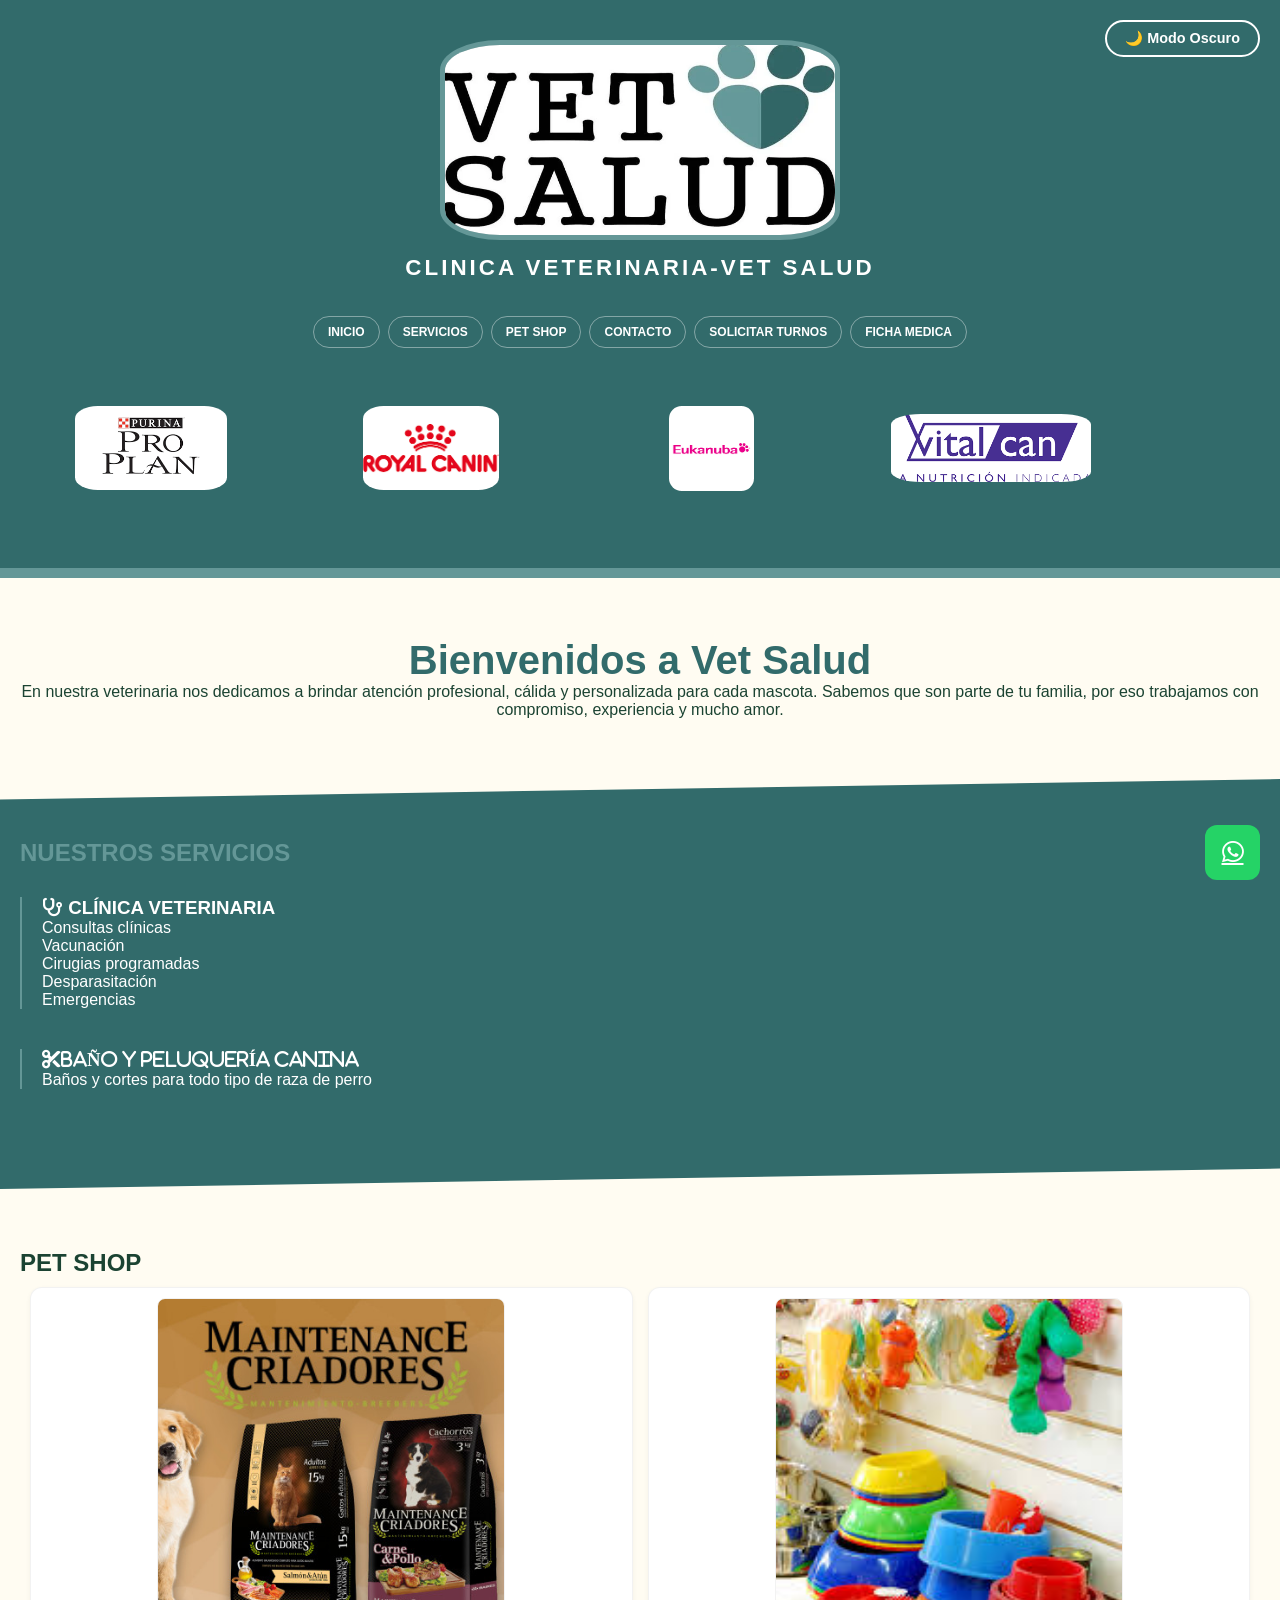
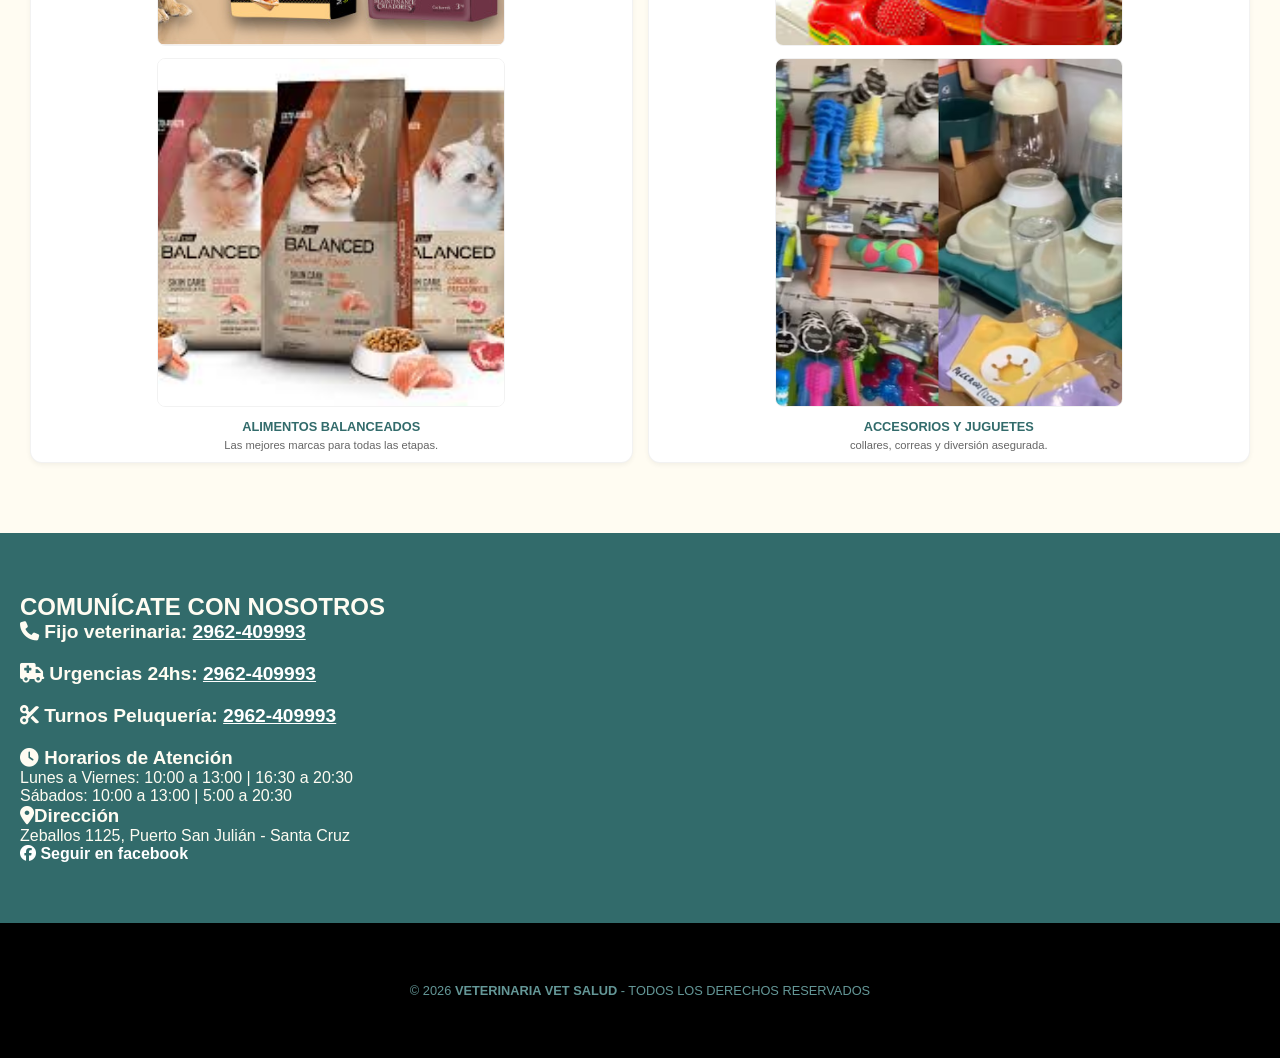
<file: index.html>
<!DOCTYPE html>
<html lang="en">
<head>
    <meta charset="UTF-8">
    <meta name="viewport" content="width=device-width, initial-scale=1.0">
    <title>Vet Salud - Veterinaria & Pet Shop</title>
     <link rel="stylesheet" href="https://cdnjs.cloudflare.com/ajax/libs/font-awesome/6.5.1/css/all.min.css">
    <link href="https://fonts.googleapis.com/css2?family=Patrick+Hand&display=swap" rel="stylesheet">
    <link rel="stylesheet" href="estilo.css">
</head>

<body>
    
    
    <header>
        <img src="vetsalud.jpg"> 
        <div class="header-botones">
             <button id="btn-modo-oscuro" class="btn-inicio">🌙 Modo Oscuro</button>
        </div>
        <h1> CLINICA VETERINARIA-VET SALUD</h1>
       
        <nav>
            <ul>
                <li><a href="#inicio">INICIO</a></li>
                <li><a href="#servicios">SERVICIOS</a></li>
                <li><a href="#petshop"> PET SHOP</a></li>
                <li><a href="#contacto"> CONTACTO</a></li>
                <li><a href="turnos.html"> SOLICITAR TURNOS</a></li>
                <li><a href="ficha-medica.html"> FICHA MEDICA</a></li>
            </ul>
        </nav>

        <div class="marcas-wrapper header-marcas">
            <div class="marcas-track">
                <!-- Primer grupo de logos -->
            <div class="marca-logo"><img src="marcas-track/logo-proplan.png" alt="Pro Plan"></div>
            <div class="marca-logo"><img src="marcas-track/logo-royal.png" alt="Royal Canin"></div>
            <div class="marca-logo"><img src="marcas-track/logo-eukanoba.png" alt="Eukanuba"></div>
            <div class="marca-logo"><img src="marcas-track/logo-vitalcan.png" alt="Vital Can"></div>
            <div class="marca-logo"><img src="marcas-track/logo-excellent.png" alt="Excellent"></div>
            
            <!-- Duplicamos el grupo para el efecto infinito -->
            <div class="marca-logo"><img src="marcas-track/logo-proplan.png" alt="Pro Plan"></div>
            <div class="marca-logo"><img src="marcas-track/logo-royal.png" alt="Royal Canin"></div>
            <div class="marca-logo"><img src="marcas-track/logo-eukanoba.png" alt="Eukanuba"></div>
            <div class="marca-logo"><img src="marcas-track/logo-vitalcan.png" alt="Vital Can"></div>
            <div class="marca-logo"><img src="marcas-track/logo-excellent.png" alt="Excellent"></div>

            <div class="marca-logo"><img src="marcas-track/logo-proplan.png" alt="Pro Plan"></div>
            <div class="marca-logo"><img src="marcas-track/logo-royal.png" alt="Royal Canin"></div>
            <div class="marca-logo"><img src="marcas-track/logo-eukanoba.png" alt="Eukanuba"></div>
            <div class="marca-logo"><img src="marcas-track/logo-vitalcan.png" alt="Vital Can"></div>
            <div class="marca-logo"><img src="marcas-track/logo-excellent.png" alt="Excellent"></div>

            <div class="marca-logo"><img src="marcas-track/logo-proplan.png" alt="Pro Plan"></div>
            <div class="marca-logo"><img src="marcas-track/logo-royal.png" alt="Royal Canin"></div>
            <div class="marca-logo"><img src="marcas-track/logo-eukanoba.png" alt="Eukanuba"></div>
            <div class="marca-logo"><img src="marcas-track/logo-vitalcan.png" alt="Vital Can"></div>
            <div class="marca-logo"><img src="marcas-track/logo-excellent.png" alt="Excellent"></div>
            </div>
        </div>
    </header>

    <main>
        <section id="INICIO"> 

            <h2>Bienvenidos a Vet Salud</h2>
            <p>En nuestra veterinaria nos dedicamos a brindar atención profesional, cálida y personalizada para cada mascota. Sabemos que son parte de tu familia, por eso trabajamos con compromiso, experiencia y mucho amor.</p>
        
        </section>

        <section id="servicios">
            <h2>NUESTROS SERVICIOS</h2>
            <article class="servicio-item">
                <h3><i class="fas fa-stethoscope"></i> CLÍNICA VETERINARIA</h3>
                <p>Consultas clínicas</p>
                <p>Vacunación</p>
                <p>Cirugias programadas</p>
                <p>Desparasitación</p>
                <p>Emergencias</p>

            </article>
            <article class="servicio-item">
               <h3><i class="fas fa-cut">BAÑO Y PELUQUERÍA CANINA</i></h3> 
               <p>Baños y cortes para todo tipo de raza de perro</p>

            </article>
        </section>

        <section id="petshop">
            <h2>PET SHOP </h2>
            <div class="productos-grid">
                <article class="producto">
                    <img src="alimentoperro.jpg" alt="Alimento balanceado para perros">
                    <img src="alimentogato.jpeg" alt="Alimento balanceado para gatos">

                    <h3>ALIMENTOS BALANCEADOS</h3>
                    <p>Las mejores marcas para todas las etapas.</p>

                </article>

                <article class="producto">
                    <img src="accesorios.jpeg" alt="accesorios para mascotas">
                    <img src="accesorios2.jpg " alt="accesorios para mascotas ">
                    <h3>ACCESORIOS Y JUGUETES</h3>
                    <p>collares, correas y diversión asegurada.</p>
                </article>
            </div>
        </section>

        <section id="contacto">

            <h2>COMUNÍCATE CON NOSOTROS</h2>
            <div class="telefonos">
                <p><i class="fas fa-phone"></i> <strong> Fijo veterinaria:</strong> <a href="tel:2962409993">2962-409993</a></p>
                <p><i class="fas fa-ambulance"></i> <strong> Urgencias 24hs:</strong> <a href="tel:2962409993">2962-409993</a></p>
                <p><i class="fas fa-scissors"></i> <strong>Turnos Peluquería:</strong> <a href="tel:2962409993">2962-409993</a></p>
                
            </div>
            <div class="info-adicional">
                <h3><i class="fas fa-clock"></i> Horarios de Atención</h3>
                <p>Lunes a Viernes: 10:00 a 13:00 | 16:30 a 20:30</p>
                <p>Sábados: 10:00 a 13:00 | 5:00 a 20:30</p>
                

                <h3><i class="fas fa-map-marker-alt"></i>Dirección</h3>
                <p>Zeballos 1125, Puerto San Julián - Santa Cruz</p>
            </div>
            <div class="redes">
                <a href="https://www.facebook.com/vetsaludsanjulian" target="_blank">
                    <i class="fab fa-facebook"></i> Seguir en facebook
                </a>
            </div>

        </section>


    </main>

    <footer class="footer-final">
        <p>&copy; 2026 <strong> VETERINARIA VET SALUD</strong> - TODOS LOS DERECHOS RESERVADOS</p>
    </footer>

    <a href="https://wa.me/2962409993" class="whatsapp-float" target="_blank">
        <i class="fab fa-whatsapp"></i>
    </a>
    <script src="inicio.js"></script>
</body>
</html>
</file>
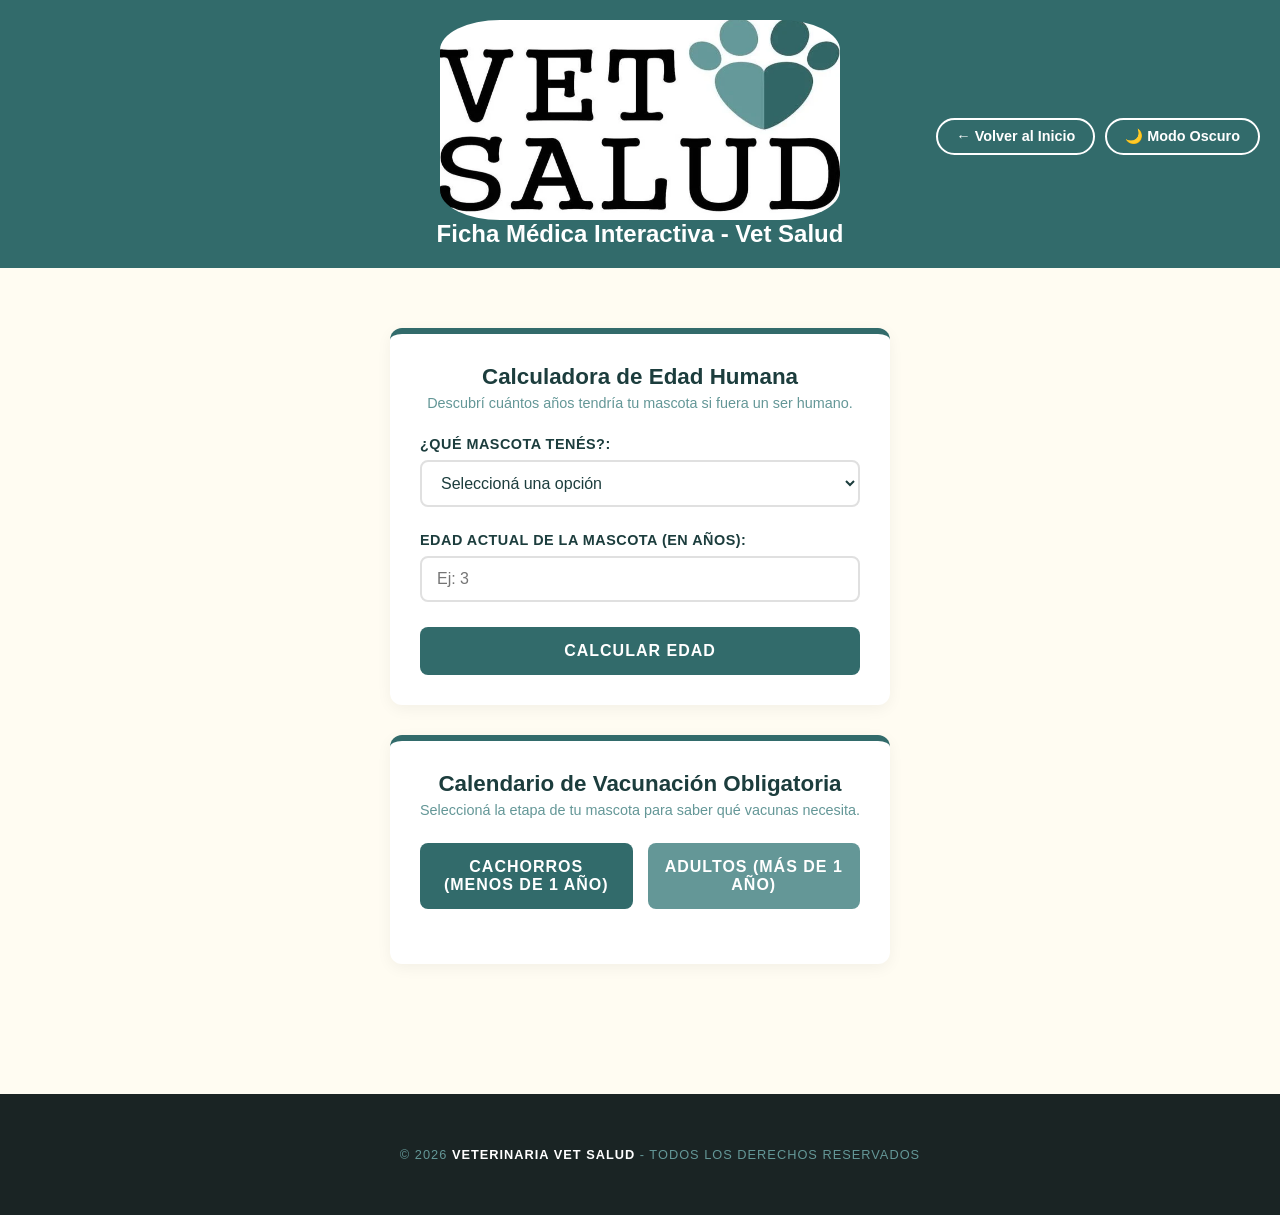
<file: ficha-medica.html>
<!DOCTYPE html>
<html lang="es">
<head>
    <meta charset="UTF-8">
    <meta name="viewport" content="width=device-width, initial-scale=1.0">
    <title>Vet Salud - Ficha Médica Interactiva</title>
    <link rel="stylesheet" href="estiloficha.css"> 
</head>
<body>

    <header>
        <img src="vetsalud.jpg"> 
        <h1>Ficha Médica Interactiva - Vet Salud</h1>
        <div class="header-botones">
            <a href="index.html" class="btn-inicio">← Volver al Inicio</a>
            <button id="btn-modo-oscuro" class="btn-inicio">🌙 Modo Oscuro</button>
        </div>
    </header>
<div class="header-botones">
           
            
        </div>
    <main>
        <section class="formulario-ficha">
            <h2>Calculadora de Edad Humana</h2>
            <p class="subtitulo-ficha">Descubrí cuántos años tendría tu mascota si fuera un ser humano.</p>
            
            <form id="form-calculadora">
                <div class="grupo-campo">
                    <label for="tipo-mascota">¿Qué mascota tenés?:</label>
                    <select id="tipo-mascota" class="input-ficha" required>
                        <option value="" disabled selected>Seleccioná una opción</option>
                        <option value="perro-pequeno">Perro Pequeño (menos de 10kg)</option>
                        <option value="perro-mediano">Perro Mediano (11kg a 25kg)</option>
                        <option value="perro-grande">Perro Grande (más de 25kg)</option>
                        <option value="gato">Gato</option>
                    </select>
                </div>

                <div class="grupo-campo">
                    <label for="edad-mascota">Edad actual de la mascota (en años):</label>
                    <input type="number" id="edad-mascota" class="input-ficha" min="1" max="25" placeholder="Ej: 3" required>
                </div>

                <button type="submit" class="btn-ficha">Calcular Edad</button>
            </form>

            <div id="resultado-calculadora"></div>
        </section>

        <section class="formulario-ficha">
            <h2>Calendario de Vacunación Obligatoria</h2>
            <p class="subtitulo-ficha">Seleccioná la etapa de tu mascota para saber qué vacunas necesita.</p>
            
            <div class="contenedor-botones-etapas">
                <button type="button" class="btn-ficha btn-etapa-izq" onclick="mostrarVacunas('cachorro')">Cachorros (Menos de 1 año)</button>
                <button type="button" class="btn-ficha btn-etapa-der" onclick="mostrarVacunas('adulto')">Adultos (Más de 1 año)</button>
            </div>

            <div id="info-vacunas"></div>
        </section>
    </main>

    <script src="script-ficha.js"></script>
    
    <footer class="footer-final">
        <p>&copy; 2026 <strong> VETERINARIA VET SALUD</strong> - TODOS LOS DERECHOS RESERVADOS</p>
    </footer>
</body>
</html>
</file>
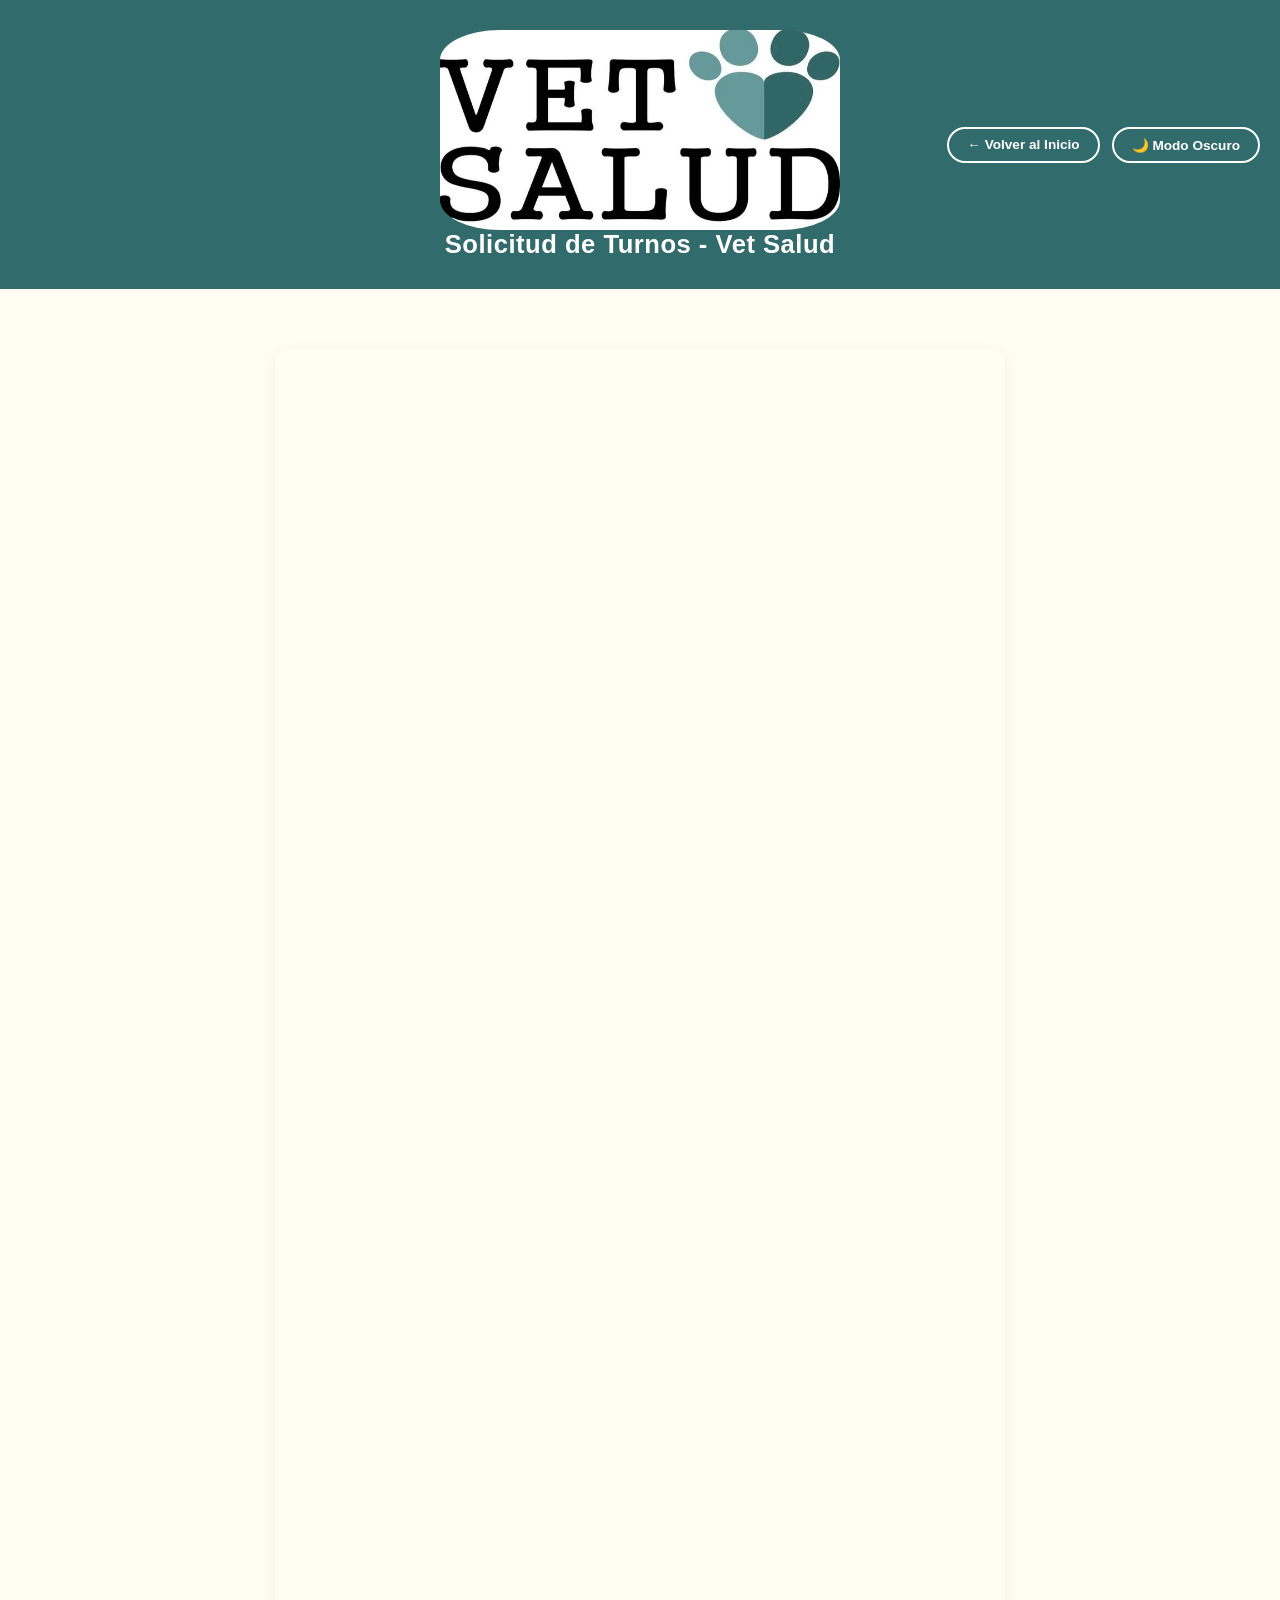
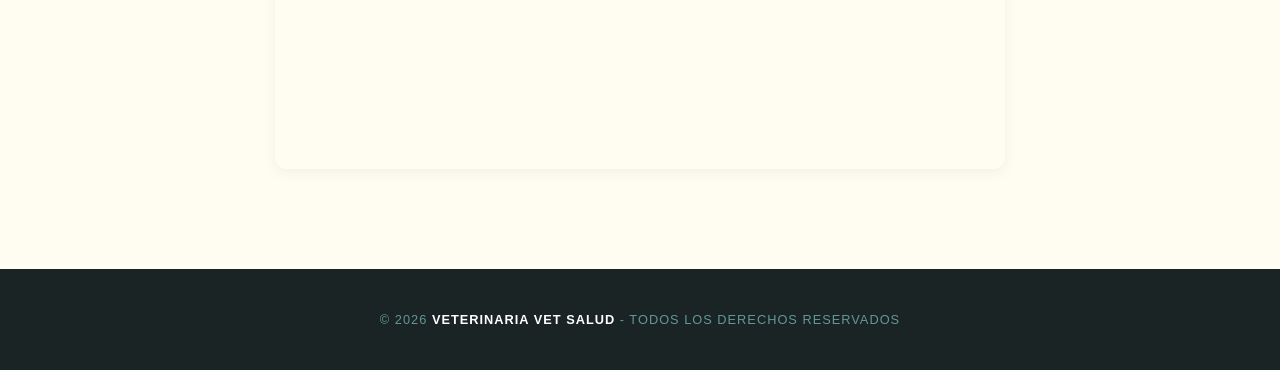
<file: turnos.html>
<!DOCTYPE html>
<html lang="es">
<head>
    <meta charset="UTF-8">
    <meta name="viewport" content="width=device-width, initial-scale=1.0">
    <title>Vet Salud - Solicitar Turno</title>
    <link rel="stylesheet" href="estilo2.css"> 
</head>
<body>

    <header>
        <img src="vetsalud.jpg"> 
        <h1>Solicitud de Turnos - Vet Salud</h1>
        <div class="header-botones">
            <a href="index.html" class="btn-inicio">← Volver al Inicio</a>
            <button id="btn-modo-oscuro" class="btn-inicio">🌙 Modo Oscuro</button>
        </div> <!-- ¡CORREGIDO: Se cerró el div! -->
    </header> <!-- ¡CORREGIDO: Se cerró el header! -->

      <main style="padding: 20px;">
        <div class="contenedor-formulario-google">
            <iframe src="https://docs.google.com/forms/d/e/1FAIpQLScfXhXIiSOEkiKvAJYo00GCQVpKUSJdxJoHo-uTQ0IDK-28Ug/viewform?embedded=true" width="100%" 
                    height="1400" 
                    frameborder="0" 
                    marginheight="0" 
                    marginwidth="0">Cargando…
            </iframe>
        </div>
    </main>


    <footer class="footer-final">
        <p>&copy; 2026 <strong> VETERINARIA VET SALUD</strong> - TODOS LOS DERECHOS RESERVADOS</p>
    </footer>

    <!-- ¡CORREGIDO: El script ahora está al final de todo como corresponde! -->
    <script src="script-turnos.js"></script>
</body>
</html>
</file>
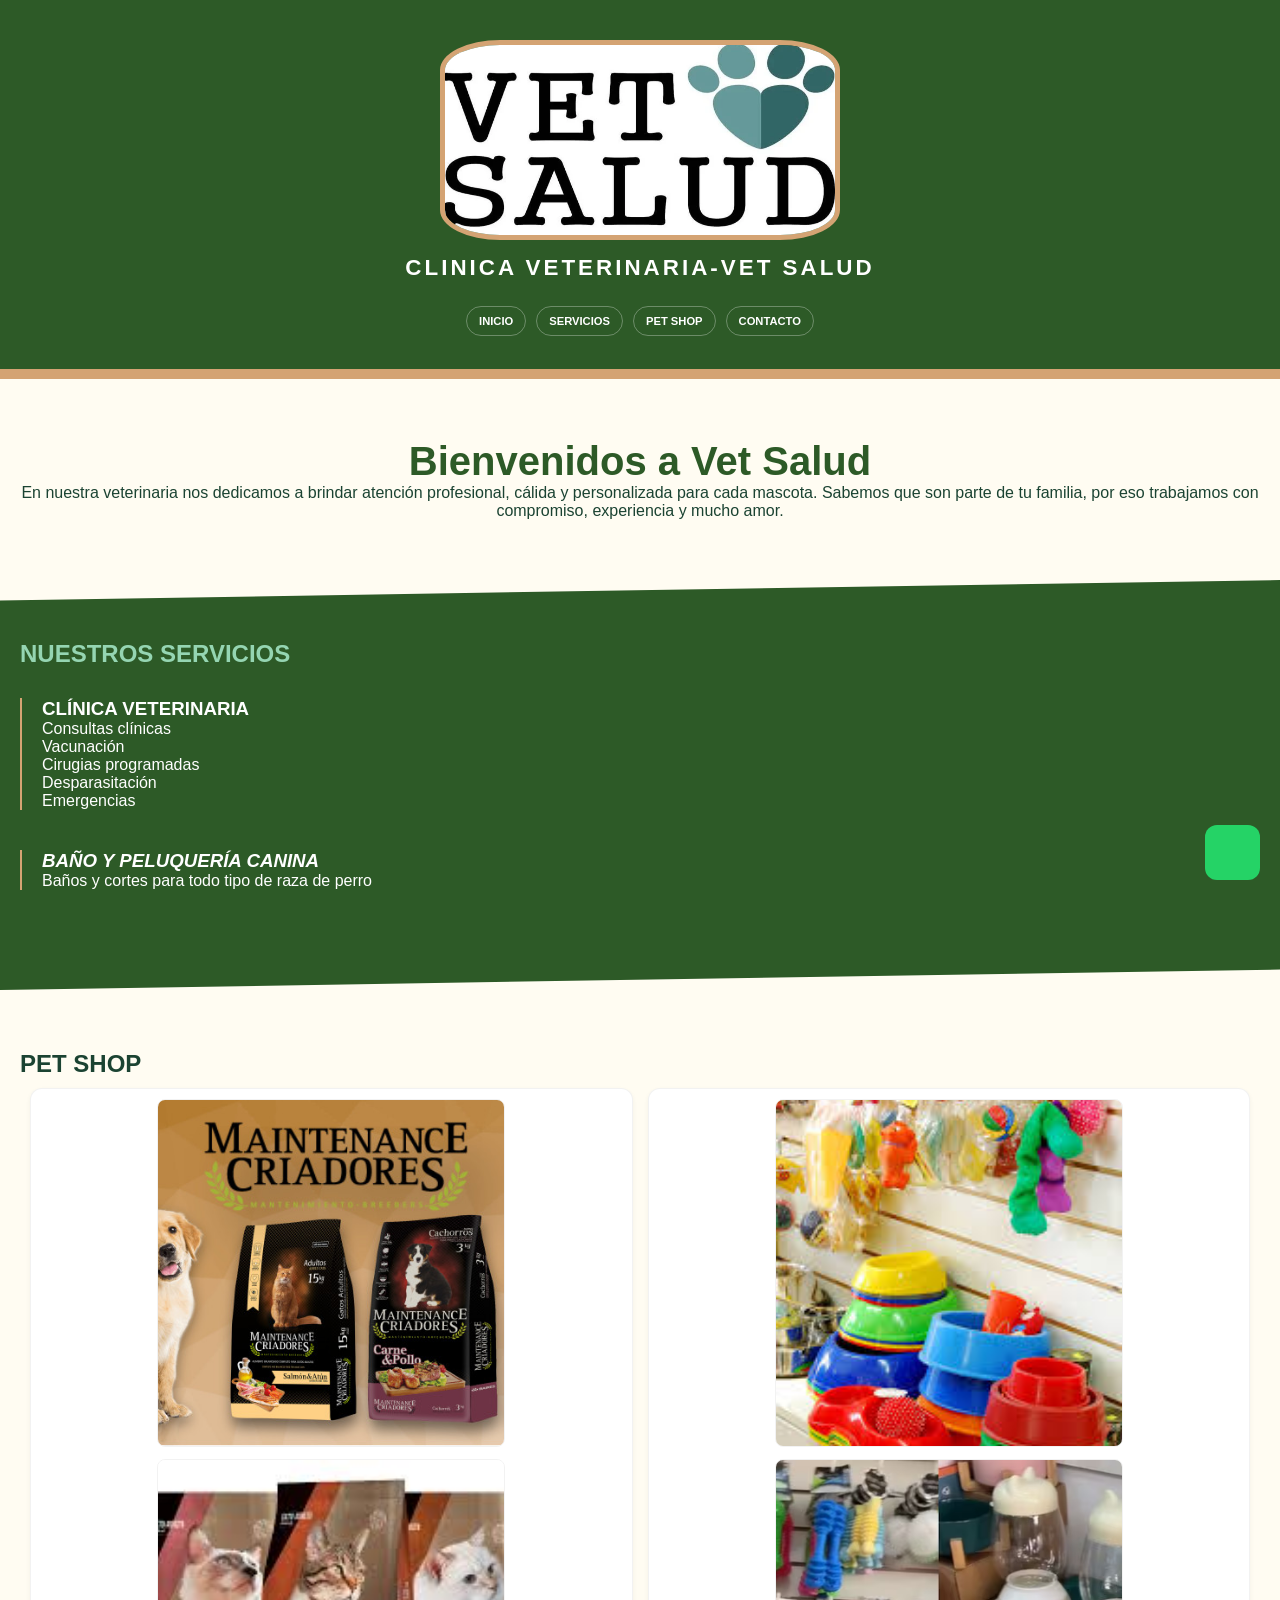
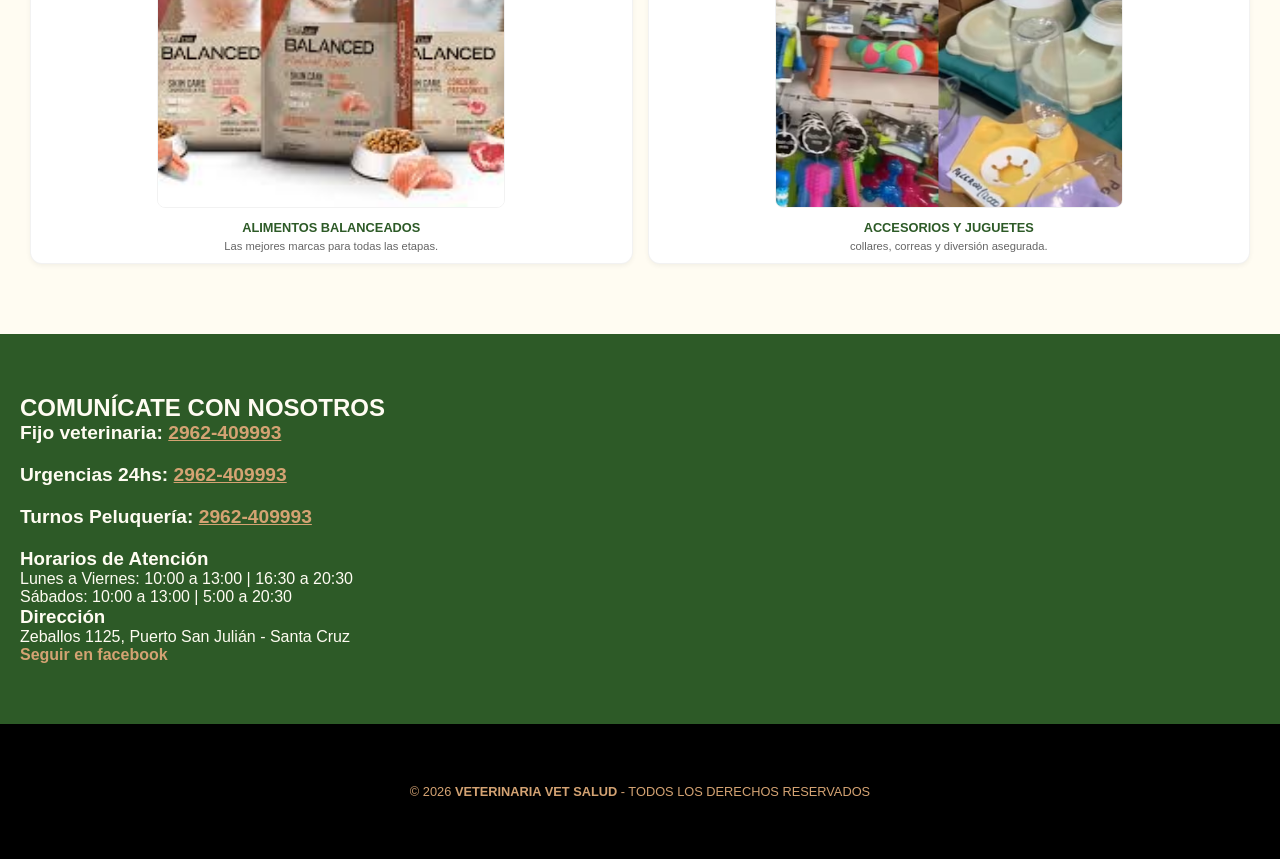
<file: vetsalud.html>
<!DOCTYPE html>
<html lang="en">
<head>
    <meta charset="UTF-8">
    <meta name="viewport" content="width=device-width, initial-scale=1.0">
    <title>Vet Salud - Veterinaria & Pet Shop</title>
    
    <link rel="stylesheet" href="vetsalud.css">
</head>

<body>
    
    
    <header>
        <img src="vetsalud.jpg"> 
        <h1> CLINICA VETERINARIA-VET SALUD</h1>
       
        <nav>
            <ul>
                <li><a href="#inicio">INICIO</a></li>
                <li><a href="#servicios">SERVICIOS</a></li>
                <li><a href="#petshop"> PET SHOP</a></li>
                <li><a href="#contacto"> CONTACTO</a></li>
            </ul>
        </nav>
    </header>

    <main>
        <section id="INICIO"> 

            <h2>Bienvenidos a Vet Salud</h2>
            <p>En nuestra veterinaria nos dedicamos a brindar atención profesional, cálida y personalizada para cada mascota. Sabemos que son parte de tu familia, por eso trabajamos con compromiso, experiencia y mucho amor.</p>
        
        </section>

        <section id="servicios">
            <h2>NUESTROS SERVICIOS</h2>
            <article class="servicio-item">
                <h3><i class="fas fa-stethoscope"></i> CLÍNICA VETERINARIA</h3>
                <p>Consultas clínicas</p>
                <p>Vacunación</p>
                <p>Cirugias programadas</p>
                <p>Desparasitación</p>
                <p>Emergencias</p>

            </article>
            <article class="servicio-item">
               <h3><i class="fas fa-cut">BAÑO Y PELUQUERÍA CANINA</i></h3> 
               <p>Baños y cortes para todo tipo de raza de perro</p>

            </article>
        </section>

        <section id="petshop">
            <h2>PET SHOP </h2>
            <div class="productos-grid">
                <article class="producto">
                    <img src="alimentoperro.jpg" alt="Alimento balanceado para perros">
                    <img src="alimentogato.jpeg" alt="Alimento balanceado para gatos">

                    <h3>ALIMENTOS BALANCEADOS</h3>
                    <p>Las mejores marcas para todas las etapas.</p>

                </article>

                <article class="producto">
                    <img src="accesorios.jpeg" alt="accesorios para mascotas">
                    <img src="accesorios2.jpg " alt="accesorios para mascotas ">
                    <h3>ACCESORIOS Y JUGUETES</h3>
                    <p>collares, correas y diversión asegurada.</p>
                </article>
            </div>
        </section>

        <section id="contacto">

            <h2>COMUNÍCATE CON NOSOTROS</h2>
            <div class="telefonos">
                <p><i class="fas fa-phone"></i> <strong> Fijo veterinaria:</strong> <a href="tel:2962409993">2962-409993</a></p>
                <p><i class="fas fa-ambulance"></i> <strong> Urgencias 24hs:</strong> <a href="tel:2962409993">2962-409993</a></p>
                <p><i class="fas fa-scissors"></i> <strong>Turnos Peluquería:</strong> <a href="tel:2962409993">2962-409993</a></p>
                
            </div>
            <div class="info-adicional">
                <h3><i class="fas fa-clock"></i> Horarios de Atención</h3>
                <p>Lunes a Viernes: 10:00 a 13:00 | 16:30 a 20:30</p>
                <p>Sábados: 10:00 a 13:00 | 5:00 a 20:30</p>
                

                <h3><i class="fas fa-map-marker-alt"></i>Dirección</h3>
                <p>Zeballos 1125, Puerto San Julián - Santa Cruz</p>
            </div>
            <div class="redes">
                <a href="https://www.facebook.com/vetsaludsanjulian" target="_blank">
                    <i class="fab fa-facebook"></i> Seguir en facebook
                </a>
            </div>

        </section>


    </main>

    <footer class="footer-final">
        <p>&copy; 2026 <strong> VETERINARIA VET SALUD</strong> - TODOS LOS DERECHOS RESERVADOS</p>
    </footer>

    <a href="https://wa.me/2962409993" class="whatsapp-float" target="_blank">
        <i class="fab fa-whatsapp"></i>
    </a>
    
</body>
</html>
</file>
<file: estilo.css>
/* Paleta: Bosque, Arena y Tierra */
:root {
    --primario: #326B6B;      /* Verde Bosque profundo */
    --secundario: #95d5b2;    /* Verde Menta pastel */
    --fondo: #fffcf2;         /* Crema papel */
    --acento: #649797;        /* Tierra/Madera (Cálido) */
    --texto: #1b4332;
}

* {
    margin: 0;
    padding: 0;
    box-sizing: border-box;
    font-family: 'Montserrat', sans-serif;
}

html {
    scroll-behavior: smooth;
}

body {
    background-color: var(--fondo);
    color: var(--texto);
}

/* 1. HEADER: Ahora es un diseño "Clean" lateral */
header {
    background: var(--primario);
    color: white;
    padding: 40px 20px;
    display: flex;
    flex-direction: column;
    align-items: center;
    border-bottom: 10px solid var(--acento);
}

header h1 {
    font-size: 1.4rem;
    text-align: center;
    margin: 15px 0;
    letter-spacing: 3px;
}

header img {
    width: 400px;
    height: 200px;
    border-radius: 15%;
    border: 5px solid var(--acento);
}

/* ==========================================================================
   2. MENÚ: Estilo Barra Flotante (CORREGIDO PARA CELULARES)
   ========================================================================== */
nav ul {
    display: flex;
    flex-wrap: wrap;        /* ¡LA CLAVE! Si no entran los botones, bajan prolijamente */
    justify-content: center; /* Los centra a todos en la pantalla del celu */
    gap: 8px;               /* Separación perfecta para que no se encimen */
    list-style: none;
    margin-top: 20px;
    padding: 0 10px;
    width: 100%;
}

nav a {
    color: white;
    text-decoration: none;
    font-size: 0.75rem;     /* Un pelín más grande para que sea legible */
    font-weight: bold;
    border: 1px solid rgba(255,255,255,0.4);
    padding: 8px 14px;      /* Más espacio para que sea fácil de tocar con el dedo */
    border-radius: 30px;
    white-space: nowrap;    /* EVITA que textos como "SOLICITAR TURNOS" se partan en dos renglones */
    display: inline-block;
    transition: all 0.3s ease;
}

/* Efecto hover lindo para cuando naveguen */
nav a:hover {
    background-color: white;
    color: var(--primario);
}

/* 3. SECCIONES: Alternamos colores de fondo para romper la rutina */
section {
    padding: 60px 20px;
}

/* SECCIÓN INICIO: Texto grande y centrado */
#INICIO {
    text-align: center;
    background-color: var(--fondo);
}

#INICIO h2 { font-size: 2.5rem; color: var(--primario); }

/* SECCIÓN SERVICIOS: Sin tarjetas, estilo Lista Elegante */
#servicios {
    background-color: var(--primario);
    color: white;
    clip-path: polygon(0 5%, 100% 0, 100% 95%, 0 100%); /* Forma asimétrica */
}

#servicios h2 { color: var(--acento); margin-bottom: 30px; }

.servicio-item {
    border-left: 2px solid var(--acento);
    padding-left: 20px;
    margin-bottom: 40px;
}

/* SECCIÓN PET SHOP: Diseño de "Mosaico" */
.productos-grid {
    display: grid;
    grid-template-columns: repeat(auto-fit,minmax(140px, 1fr)); /* Dos columnas reales en el celu */
    gap: 15px;
    padding: 10px;

}
.producto:hover{
    transform: scale(1.02);
    box-shadow: 0 5px 15px rgb(0, 0, 0, 0.05);
}

.producto {
    background: white;
    padding: 10px;
    border-radius: 12px; /* Estilo editorial, fotos cuadradas */
    border-bottom: 4px solid var(--acento);
    text-align: center;
    border: 1px solid rgb(0, 0, 0, 0.05);
    box-shadow: 0 2px 5px rgb(0, 0, 0, 0.05);
    transition: transform 0.02s ease;
    display: block;
    flex-direction: column;
    justify-content: space-between;
}

.producto img {
    width: 60%;
    aspect-ratio: 1/1;
    object-fit: cover;
    border-radius: 8px;
    margin-bottom: 8px;
    border: 1px solid rgb(0, 0, 0, 0.05);
}
.producto h3{
    font-size: 0.8rem;
    color: var(--primario);
    margin-bottom: 4px;
    font-weight: 700;

}
.producto p {
    font-size: 0.7rem;
    color: #666;
    line-height: 1.3;
}

/* SECCIÓN CONTACTO: Estilo Bloque Sólido */
#contacto {
    background-color: var(--primario);
    color: var(--fondo);
}

.telefonos p {
    font-size: 1.2rem;
    font-weight: 800;
    margin-bottom: 20px;
    
}
.telefonos a{
    color: white;
}
.redes a  {
    color: white;
    text-decoration: none;
    font-weight: bold;
    margin-right: 8px;
}

/* 4. FOOTER: El que querías abajo de todo, pero con diseño */
.footer-final {
    background-color: #000;
    color: var(--acento);
    text-align: center;
    padding: 60px 20px;
    font-size: 0.8rem;
    text-transform: uppercase;
}

/* Botón WhatsApp */
.whatsapp-float {
    position: fixed;
    bottom: 20px;
    right: 20px;
    background: #25d366;
    color: white;
    width: 55px;
    height: 55px;
    border-radius: 12px; /* Cuadrado redondeado, no círculo */
    display: flex;
    justify-content: center;
    align-items: center;
    font-size: 25px;
}




/* ==========================================================================
   CARRUSEL DE MARCAS INFINITO (A COLOR Y SIN BORDES)
   ========================================================================== */

/* ==========================================================================
   CARRUSEL DE MARCAS: ¡SUPER AGRANDADO Y HORIZONTAL!
   ========================================================================== */

/* 1. Contenedor exterior invisible */
.marcas-wrapper.header-marcas {
    width: 100% !important;
    max-width: 95% !important;          
    overflow: hidden !important;        /* Recorta los logos sobrantes */
    background: transparent !important; 
    padding: 25px 0 !important;         /* Más espacio arriba y abajo */
    margin-top: 30px !important;        
    margin-bottom: 10px !important;      
    box-shadow: none !important;        
    border: none !important;            
    display: block !important;
}

/* 2. La tira interna: Fuerza la fila horizontal pase lo que pase */
.marcas-track {
    display: flex !important; 
    flex-direction: row !important;
    flex-wrap: nowrap !important;       /* PROHIBIDO que se vayan para abajo */
    width: max-content !important;
    gap: 80px !important;               /* Más espacio entre logos grandes */
    align-items: center !important;     
    animation: scrollMarcas 32s linear infinite !important; /* Más lento porque son grandes */
}

/* Pausar al pasar el mouse */
.marcas-wrapper:hover .marcas-track {
    animation-play-state: paused !important;
}

/* 3. Contenedor de cada logo: ¡Acá subimos el tamaño! */
.header-marcas .marca-logo {
    display: flex !important;
    align-items: center !important;
    justify-content: center !important;
    width: 200px !important;            /* Subió a 200px para albergar logos grandes */
    height: 90px !important;            /* Subió a 90px */
    background: transparent !important; 
    border: none !important;
    flex-shrink: 0 !important;          /* Evita que se aplasten */
}

/* 4. Estilo de las imágenes: ¡LOGOS BIEN GRANDES! */
.marca-logo img {
    width: auto !important;
    max-width: 100% !important;
    height: auto !important;
    max-height: 85px !important;        /* ¡Subió a 85px! Ahora se van a re notar */
    object-fit: contain !important;     
    border: none !important;            
    outline: none !important;
    filter: none !important;            
    opacity: 1 !important;            
    transition: transform 0.2s ease !important;
}

/* Al pasar el mouse hace un mini zoom */
.marca-logo img:hover {
    transform: scale(1.05) !important;   
}

/* 5. La animación de desplazamiento horizontal */
@keyframes scrollMarcas {
    0% {
        transform: translateX(0);
    }
    100% {
        transform: translateX(calc(-50% - 40px)); 
    }

}


/* ==========================================================================
   ALINEACIÓN DEL BOTÓN DE MODO OSCURO EN EL HEADER (INDEX)
   ========================================================================== */

/* Contenedor flexible para tirar el botón al extremo derecho */
.header-botones {
    display: flex;
    justify-content: flex-end;
    width: 100%;
    padding: 10px 20px;
    box-sizing: border-box;
    position: absolute;
    top: 10px;
    right: 0;
}

/* Forzamos el estado por defecto: Transparente con LETRA BLANCA y BORDE BLANCO */
#btn-modo-oscuro.btn-inicio {
    background-color: transparent !important;
    color: #ffffff !important;
    border: 2px solid #ffffff !important;
    border-radius: 20px;
    padding: 8px 18px;
    font-size: 0.9rem;
    font-weight: 600;
    cursor: pointer;
    transition: all 0.3s ease;
}

/* Efecto hover sobre el botón en el modo claro */
#btn-modo-oscuro.btn-inicio:hover {
    background-color: #ffffff !important;
    color: #326B6B !important; /* Invierte al color verde de tu header */
}
/* ==========================================================================
   VARIACIONES DE COLOR PARA MODO OSCURO (INDEX)
   ========================================================================== */

/* Fondo oscuro general de la página */
body.dark-mode {
    background-color: #1a2424 !important;
    color: #f4f7f6 !important;
}

/* Ajuste para los títulos de secciones en fondo oscuro */
body.dark-mode main section h2 {
    color: #ffffff !important;
}

/* Cambia los bloques blancos o claros a gris oscuro nocturno */
body.dark-mode #INICIO,
body.dark-mode .servicio-item,
body.dark-mode .producto,
body.dark-mode #contacto {
    background-color: #243333 !important;
    color: #ffffff !important;
    box-shadow: 0 4px 15px rgba(0, 0, 0, 0.3) !important;
    border-color: #649797 !important; /* Color secundario para detalles */
}

/* Cambia los enlaces o textos importantes dentro de contacto */
body.dark-mode #contacto a,
body.dark-mode #contacto strong {
    color: #649797 !important;
}

/* ==========================================================================
   VARIACIONES DE COLOR PARA MODO OSCURO (INDEX) - ¡CORREGIDO!
   ========================================================================== */

/* 1. Fondo general de la página */
body.dark-mode {
    background-color: #111a1a !important; /* Un tono más profundo */
    color: #f4f7f6 !important;
}

/* 2. Forzar a TODAS las secciones y al header a oscurecer sus fondos */
body.dark-mode header,
body.dark-mode main section,
body.dark-mode #servicios,
body.dark-mode #petshop,
body.dark-mode #contacto {
    background-color: #1a2424 !important; /* Gris oscuro médico */
    transition: background-color 0.3s ease;
}

/* 3. Estilo para las tarjetas interiores (Bienvenidos, Servicios, Productos) */
body.dark-mode #INICIO,
body.dark-mode .servicio-item,
body.dark-mode .producto {
    background-color: #243333 !important; /* Un gris un toque más claro para hacer contraste */
    color: #ffffff !important;
    box-shadow: 0 4px 15px rgba(0, 0, 0, 0.4) !important;
    border: 1px solid #3d5252 !important;
}

/* 4. Corrección de textos, títulos y enlaces */
body.dark-mode h1,
body.dark-mode h2,
body.dark-mode h3,
body.dark-mode main section h2,
body.dark-mode .servicio-item h3 {
    color: #ffffff !important;
}

body.dark-mode p, 
body.dark-mode li {
    color: #e0e6e6 !important;
}

body.dark-mode #contacto a,
body.dark-mode #contacto strong {
    color: #8cbaba !important; /* Verde claro pastel para resaltar */
}

/* 5. Ajuste para los botones de la barra de navegación del Header */
body.dark-mode nav ul li a {
    color: #ffffff !important;
    border-color: #3d5252 !important;
    background-color: #243333 !important;
}

body.dark-mode nav ul li a:hover {
    background-color: #ffffff !important;
    color: #1a2424 !important;
}

/* 6. COMPORTAMIENTO DEL BOTÓN INVERTIDO EN MODO OSCURO */
body.dark-mode #btn-modo-oscuro.btn-inicio {
    background-color: #ffffff !important;
    color: #1a2424 !important; /* Letra oscura sobre fondo blanco */
    border-color: #ffffff !important;
}

body.dark-mode #btn-modo-oscuro.btn-inicio:hover {
    background-color: transparent !important;
    color: #ffffff !important;
    border-color: #ffffff !important;
}
</file>
<file: estiloficha.css>
/* ==========================================================================
   ESTILOS PARA LA PÁGINA DE FICHA MÉDICA (VET SALUD - ADAPTADO AL LOGO)
   ========================================================================== */

/* Paleta basada exactamente en el logo de Vet Salud */
:root {
    --primario: #326B6B;      /* Verde Azulado Oscuro (Lado derecho del logo) */
    --secundario: #649797;    /* Verde Azulado Claro (Lado izquierdo del logo) */
    --fondo: #fffcf2;         /* Crema papel */
    --texto: #1c3d3d;         /* Tono oscuro para lectura */
}

/* Configuramos el body como un contenedor Flex vertical para el footer */
body {
    background-color: var(--fondo);
    color: var(--texto);
    font-family: 'Montserrat', sans-serif;
    margin: 0;
    padding: 0;
    display: flex;
    flex-direction: column;
    min-height: 100vh; /* Obliga al cuerpo a medir el alto completo de la pantalla */
}

/* El contenedor principal empuja al footer hacia el fondo */
main {
    max-width: 500px;
    margin: 40px auto;
    padding: 20px;
    flex: 1; /* Se estira para ocupar todo el espacio libre */
}

/* ==========================================================================
   TARJETAS DE LOS CONTENEDORES (Efecto #formulario-turnos)
   ========================================================================== */

/* Aplica a la calculadora y a la sección de vacunación */
.formulario-ficha {
    background-color: #ffffff;
    border-radius: 12px;
    padding: 30px;
    box-shadow: 0 4px 15px rgba(0, 0, 0, 0.05);
    border-top: 6px solid var(--primario); /* Borde con el color principal del logo */
    margin-bottom: 30px; /* Separación para que no se peguen las tarjetas */
    box-sizing: border-box;
}

.formulario-ficha h2 {
    text-align: center;
    color: var(--texto);
    margin-top: 0;
    margin-bottom: 5px;
    font-weight: 700;
    font-size: 1.4rem;
}

.subtitulo-ficha {
    text-align: center;
    color: var(--secundario);
    font-size: 0.9rem;
    margin-top: 0;
    margin-bottom: 25px;
}

/* Grupos de formularios (Inputs y Labels) */
.grupo-campo {
    margin-bottom: 25px;
    display: flex;
    flex-direction: column; /* Hace que el label quede arriba del input */
}

/* Etiquetas (Labels) en mayúsculas y estilizadas */
.grupo-campo label {
    font-weight: 700;
    margin-bottom: 8px;
    color: var(--texto);
    font-size: 0.9rem;
    text-transform: uppercase;
    letter-spacing: 0.5px;
}

/* Campos de entrada y menús desplegables (Inputs y Selects) */
.input-ficha {
    padding: 12px 15px;
    border: 2px solid #e0e0e0;
    border-radius: 8px;
    font-size: 1rem;
    font-family: 'Montserrat', sans-serif;
    color: var(--texto);
    transition: all 0.3s ease;
    outline: none;
    background-color: #ffffff;
    width: 100%;
    box-sizing: border-box;
}

/* Efecto focus cuando el usuario interactúa */
.input-ficha:focus {
    border-color: var(--secundario);
    box-shadow: 0 0 8px rgba(100, 151, 151, 0.2);
}

/* ==========================================================================
   BOTONES (Efecto #btn-enviar-solicitud)
   ========================================================================== */
.btn-ficha {
    width: 100%;
    background-color: var(--primario); /* Color oscuro del logo */
    color: white;
    border: none;
    padding: 15px;
    font-size: 1rem;
    font-weight: bold;
    font-family: 'Montserrat', sans-serif;
    border-radius: 8px;
    cursor: pointer;
    text-transform: uppercase;
    letter-spacing: 1px;
    transition: background-color 0.2s ease, transform 0.1s ease;
    box-sizing: border-box;
    display: block;
    text-align: center;
}

/* Efecto Hover del botón */
.btn-ficha:hover {
    background-color: #244f4f; /* Tono más oscuro de tu archivo original */
}

/* Efecto cuando se clickea */
.btn-ficha:active {
    transform: scale(0.98);
}

/* Distribución para los dos botones de vacunas en paralelo */
.contenedor-botones-etapas {
    display: flex;
    gap: 15px;
    margin-bottom: 25px;
}

.btn-etapa-izq {
    flex: 1;
}

/* El botón secundario usa el tono claro para diferenciar las opciones */
.btn-etapa-der {
    flex: 1;
    background-color: var(--secundario);
}

.btn-etapa-der:hover {
    background-color: #4f7878;
}

/* ==========================================================================
   MENSAJES DE ALERTA Y RESPUESTAS (.mensaje-exito de JS)
   ========================================================================== */
.mensaje-exito {
    margin-top: 20px;
    padding: 14px;
    border-radius: 8px;
    text-align: center;
    font-weight: 600;
    font-size: 0.9rem;
    line-height: 1.4;
    transition: all 0.3s ease;
    color: #1e4620;
    background-color: #d4edda;
    border: 1px solid #c3e6cb;
}

/* ==========================================================================
   ELEMENTOS DE CABECERA Y PIE DE PÁGINA
   ========================================================================== */
header {
    display: flex;
    flex-direction: column;
    align-items: center;
    justify-content: center;
    padding: 20px;
    background-color: #326B6B;
    color: white;
    text-align: center;
    position: relative;
}

header img {
     width: 400px;
    height: 200px;
    border-radius: 15%;
    border: 5px solid var(--acento);
}

header h1 {
    font-size: 1.5rem;
    margin: 0;
    font-weight: 700;
}

.btn-inicio {
    display: inline-block;
    background-color: transparent;
    color: white;
    text-decoration: none;
    padding: 8px 18px;
    font-size: 0.9rem;
    font-weight: 600;
    border: 2px solid white;
    border-radius: 20px;
    transition: all 0.3s ease;
    cursor: pointer;
    margin-top: 5px;
}

.btn-inicio:hover {
    background-color: white;
    color: #326B6B;
    transform: translateY(-2px);
}

.btn-inicio:active {
    transform: translateY(0);
}

.footer-final {
    background-color: #1a2424; 
    color: #649797;            
    text-align: center;
    padding: 40px 20px;        
    font-size: 0.8rem;
    text-transform: uppercase; 
    letter-spacing: 1px;       
    width: 100%;
    margin-top: 40px; 
}

.footer-final strong {
    color: #ffffff;            
    font-weight: 700;
}


/* Alineación de los botones en el Header */
.header-botones {
    display: flex;
    gap: 10px;
    margin-top: 10px;
}

/* En pantallas de compu, los tira arriba a la derecha */
@media (min-width: 768px) {
    .header-botones {
        position: absolute;
        right: 20px;
        top: 50%;
        transform: translateY(-50%);
        margin-top: 0;
    }
}

/* ==========================================================================
   REGLAS PARA EL BOTÓN DE MODO OSCURO (ESTILO PÍLDORA)
   ========================================================================== */

/* 1. MODO CLARO POR DEFECTO (Botón transparente, borde blanco, LETRA BLANCA) */
#btn-modo-oscuro {
    display: inline-block;
    background-color: transparent;
    color: #ffffff !important; /* FORZAMOS LETRA BLANCA EN MODO CLARO */
    text-decoration: none;
    padding: 8px 18px;
    font-size: 0.9rem;
    font-weight: 600;
    font-family: 'Montserrat', sans-serif;
    border: 2px solid #ffffff;
    border-radius: 20px; /* Forma de píldora */
    transition: all 0.3s ease;
    cursor: pointer;
}

/* Efecto hover en modo claro (Se vuelve fondo blanco, LETRA OSCURA) */
#btn-modo-oscuro:hover {
    background-color: #ffffff;
    color: #326B6B !important; /* Letra verde azulado al pasar el mouse */
}

/* ==========================================================================
   ESTILOS CUANDO SE ACTIVA EL MODO OSCURO
   ========================================================================== */

body.dark-mode {
    background-color: #1a2424; 
    color: #f4f7f6;
}

body.dark-mode .formulario-ficha {
    background-color: #243333;
    box-shadow: 0 4px 15px rgba(0, 0, 0, 0.3);
    border-top-color: var(--secundario); 
}

body.dark-mode .formulario-ficha h2 { color: #ffffff; }
body.dark-mode .subtitulo-ficha { color: #8cbaba; }
body.dark-mode .grupo-campo label { color: #ffffff; }

body.dark-mode .input-ficha {
    background-color: #1c2929;
    border-color: #3d5252;
    color: #ffffff;
}

/* 2. MODO OSCURO ACTIVADO (Botón fondo blanco, LETRA OSCURA) */
body.dark-mode #btn-modo-oscuro {
    background-color: #ffffff !important;
    color: #1a2424 !important; /* FORZAMOS LETRA OSCURA EN MODO OSCURO */
    border-color: #ffffff !important;
}

/* Efecto hover en modo oscuro (Se vuelve transparente, LETRA BLANCA) */
body.dark-mode #btn-modo-oscuro:hover {
    background-color: transparent !important;
    color: #ffffff !important;
    border-color: #ffffff !important;
}
/* ==========================================================================
   REGLAS PARA EL BOTÓN DE MODO OSCURO (ESTILO PÍLDORA)
   ========================================================================== */

/* 1. MODO CLARO POR DEFECTO (Botón transparente, LETRA BLANCA y BORDE BLANCO) */
#btn-modo-oscuro {
    display: inline-block;
    background-color: transparent;
    color: #ffffff !important; /* Forzamos letra blanca en modo claro */
    border: 2px solid #ffffff !important; /* ¡ESTA LÍNEA SE ENCARGA DEL BORDE BLANCO! */
    text-decoration: none;
    padding: 8px 18px;
    font-size: 0.9rem;
    font-weight: 600;
    font-family: 'Montserrat', sans-serif;
    border-radius: 20px; /* Forma de píldora */
    transition: all 0.3s ease;
    cursor: pointer;
    box-sizing: border-box;
}

/* Efecto hover en modo claro */
#btn-modo-oscuro:hover {
    background-color: #ffffff;
    color: #326B6B !important; /* Letra verde al pasar el mouse */
    border-color: #ffffff !important;
}

/* 2. MODO OSCURO ACTIVADO (Botón fondo blanco, LETRA OSCURA) */
body.dark-mode #btn-modo-oscuro {
    background-color: #ffffff !important;
    color: #1a2424 !important; /* Letra oscura en modo oscuro */
    border-color: #ffffff !important;
}

/* Efecto hover en modo oscuro */
body.dark-mode #btn-modo-oscuro:hover {
    background-color: transparent !important;
    color: #ffffff !important;
    border-color: #ffffff !important;
}
</file>
<file: estilo2.css>
/* ==========================================================================
   ESTILOS PARA LA PÁGINA DE TURNOS (VET SALUD - CON GOOGLE FORMS)
   ========================================================================== */

/* Paleta basada exactamente en el logo de Vet Salud */
:root {
    --primario: #326B6B;      /* Verde Azulado Oscuro */
    --secundario: #649797;    /* Verde Azulado Claro */
    --fondo: #fffcf2;         /* Crema papel */
    --texto: #1c3d3d;         /* Tono oscuro para lectura */
}

/* Configuramos el body como un contenedor Flex vertical para pegar el footer abajo */
body {
    background-color: var(--fondo);
    color: var(--texto);
    font-family: 'Montserrat', sans-serif;
    margin: 0;
    padding: 0;
    display: flex;
    flex-direction: column;
    min-height: 100vh; /* Obliga al cuerpo a medir el alto completo de la pantalla */
    transition: background-color 0.3s ease, color 0.3s ease;
}

/* El contenedor principal va a empujar al footer hacia el fondo */
main {
    width: 100%;
    box-sizing: border-box;
    flex: 1; /* Truco clave para estirar el contenido libre */
}

/* ==========================================================================
   HEADER Y BOTONES SUPERIORES (CORREGIDO)
   ========================================================================== */
header {
    display: flex;
    flex-direction: column;
    align-items: center;
    justify-content: center;
    padding: 30px 20px;
    background-color: var(--primario);
    color: white;
    text-align: center;
    position: relative;
}

header img {
     width: 400px;
    height: 200px;
    border-radius: 15%;
    border: 5px solid var(--acento);
}

header h1 {
    font-size: 1.6rem;
    margin: 0;
    font-weight: 700;
    letter-spacing: 0.5px;
}

/* Contenedor de botones flotantes */
.header-botones {
    display: flex;
    gap: 12px;
    margin-top: 15px;
}

/* Alineación limpia arriba a la derecha en pantallas de Computadora */
@media (min-width: 768px) {
    .header-botones {
        position: absolute;
        right: 20px;
        top: 50%;
        transform: translateY(-50%);
        margin-top: 0;
    }
}

/* Estilo unificado para botones (Volver e Inicio en formato píldora) */
.btn-inicio, #btn-modo-oscuro {
    display: inline-block;
    background-color: transparent;
    color: #ffffff !important;
    border: 2px solid #ffffff !important;
    text-decoration: none;
    padding: 8px 18px;
    font-size: 0.85rem;
    font-weight: 600;
    font-family: 'Montserrat', sans-serif;
    border-radius: 20px;
    transition: all 0.3s ease;
    cursor: pointer;
    box-sizing: border-box;
    white-space: nowrap;
}

.btn-inicio:hover, #btn-modo-oscuro:hover {
    background-color: #ffffff;
    color: var(--primario) !important;
    border-color: #ffffff !important;
    transform: translateY(-2px); /* Mini salto flotante */
}

.btn-inicio:active, #btn-modo-oscuro:active {
    transform: translateY(0);
}

/* ==========================================================================
   CONTENEDOR RESPONSIVO DE GOOGLE FORMS (ANCHO CORRECTO)
   ========================================================================== */
.contenedor-formulario-google {
    width: 100%;
    max-width: 760px; /* Ancho perfecto para que respire horizontalmente */
    margin: 40px auto; /* Lo centra en la pantalla de la compu */
    padding: 0 15px;
    box-sizing: border-box;
}

/* Forzamos al iframe a ocupar todo el espacio sin deformarse ni meter scrolls dobles */
.contenedor-formulario-google iframe {
    width: 100% !important;
    height: 1420px !important; /* Altura ideal calculada para tus preguntas actuales */
    border: none;
    border-radius: 12px;
    box-shadow: 0 4px 15px rgba(0, 0, 0, 0.05);
    display: block;
}

/* ==========================================================================
   FOOTER FINAL
   ========================================================================== */
.footer-final {
    background-color: #1a2424; 
    color: #649797;            
    text-align: center;
    padding: 30px 20px;        
    font-size: 0.8rem;
    text-transform: uppercase; 
    letter-spacing: 1px;       
    width: 100%;
    box-sizing: border-box;
    margin-top: 40px; 
}

.footer-final strong {
    color: #ffffff;            
    font-weight: 700;
}

/* ==========================================================================
   ESTILOS PARA MODO OSCURO (OPTIMIZADO)
   ========================================================================== */
body.dark-mode {
    background-color: #111a1a !important; /* Fondo nocturno profundo */
    color: #f4f7f6 !important;
}

/* Botón de Modo Oscuro Activado */
body.dark-mode #btn-modo-oscuro {
    background-color: #ffffff !important;
    color: #1a2424 !important;
    border-color: #ffffff !important;
}

body.dark-mode #btn-modo-oscuro:hover {
    background-color: transparent !important;
    color: #ffffff !important;
    border-color: #ffffff !important;
}
</file>
<file: vetsalud.css>
/* Paleta: Bosque, Arena y Tierra */
:root {
    --primario: #2d5a27;      /* Verde Bosque profundo */
    --secundario: #95d5b2;    /* Verde Menta pastel */
    --fondo: #fffcf2;         /* Crema papel */
    --acento: #d4a373;        /* Tierra/Madera (Cálido) */
    --texto: #1b4332;
}

* {
    margin: 0;
    padding: 0;
    box-sizing: border-box;
    font-family: 'Montserrat', sans-serif;
}

html {
    scroll-behavior: smooth;
}

body {
    background-color: var(--fondo);
    color: var(--texto);
}

/* 1. HEADER: Ahora es un diseño "Clean" lateral */
header {
    background: var(--primario);
    color: white;
    padding: 40px 20px;
    display: flex;
    flex-direction: column;
    align-items: center;
    border-bottom: 10px solid var(--acento);
}

header h1 {
    font-size: 1.4rem;
    text-align: center;
    margin: 15px 0;
    letter-spacing: 3px;
}

header img {
    width: 400px;
    height: 200px;
    border-radius: 15%;
    border: 5px solid var(--acento);
}

/* 2. MENÚ: Estilo Barra Flotante */
nav ul {
    display: flex;
    gap: 10px;
    list-style: none;
    margin-top: 15px;
}

nav a {
    color: white;
    text-decoration: none;
    font-size: 0.7rem;
    font-weight: bold;
    border: 1px solid rgba(255,255,255,0.3);
    padding: 8px 12px;
    border-radius: 30px;
}

/* 3. SECCIONES: Alternamos colores de fondo para romper la rutina */
section {
    padding: 60px 20px;
}

/* SECCIÓN INICIO: Texto grande y centrado */
#INICIO {
    text-align: center;
    background-color: var(--fondo);
}

#INICIO h2 { font-size: 2.5rem; color: var(--primario); }

/* SECCIÓN SERVICIOS: Sin tarjetas, estilo Lista Elegante */
#servicios {
    background-color: var(--primario);
    color: white;
    clip-path: polygon(0 5%, 100% 0, 100% 95%, 0 100%); /* Forma asimétrica */
}

#servicios h2 { color: var(--secundario); margin-bottom: 30px; }

.servicio-item {
    border-left: 2px solid var(--acento);
    padding-left: 20px;
    margin-bottom: 40px;
}

/* SECCIÓN PET SHOP: Diseño de "Mosaico" */
.productos-grid {
    display: grid;
    grid-template-columns: repeat(auto-fit,minmax(140px, 1fr)); /* Dos columnas reales en el celu */
    gap: 15px;
    padding: 10px;

}
.producto:hover{
    transform: scale(1.02);
    box-shadow: 0 5px 15px rgb(0, 0, 0, 0.05);
}

.producto {
    background: white;
    padding: 10px;
    border-radius: 12px; /* Estilo editorial, fotos cuadradas */
    border-bottom: 4px solid var(--acento);
    text-align: center;
    border: 1px solid rgb(0, 0, 0, 0.05);
    box-shadow: 0 2px 5px rgb(0, 0, 0, 0.05);
    transition: transform 0.02s ease;
    display: block;
    flex-direction: column;
    justify-content: space-between;
}

.producto img {
    width: 60%;
    aspect-ratio: 1/1;
    object-fit: cover;
    border-radius: 8px;
    margin-bottom: 8px;
    border: 1px solid rgb(0, 0, 0, 0.05);
}
.producto h3{
    font-size: 0.8rem;
    color: var(--primario);
    margin-bottom: 4px;
    font-weight: 700;

}
.producto p {
    font-size: 0.7rem;
    color: #666;
    line-height: 1.3;
}

/* SECCIÓN CONTACTO: Estilo Bloque Sólido */
#contacto {
    background-color: var(--primario);
    color: var(--fondo);
}

.telefonos p {
    font-size: 1.2rem;
    font-weight: 800;
    margin-bottom: 20px;
    
}
.telefonos a{
    color: var(--acento);
}
.redes a  {
    color: var(--acento);
    text-decoration: none;
    font-weight: bold;
    margin-right: 8px;
}

/* 4. FOOTER: El que querías abajo de todo, pero con diseño */
.footer-final {
    background-color: #000;
    color: var(--acento);
    text-align: center;
    padding: 60px 20px;
    font-size: 0.8rem;
    text-transform: uppercase;
}

/* Botón WhatsApp */
.whatsapp-float {
    position: fixed;
    bottom: 20px;
    right: 20px;
    background: #25d366;
    color: white;
    width: 55px;
    height: 55px;
    border-radius: 12px; /* Cuadrado redondeado, no círculo */
    display: flex;
    justify-content: center;
    align-items: center;
    font-size: 25px;
}
</file>
